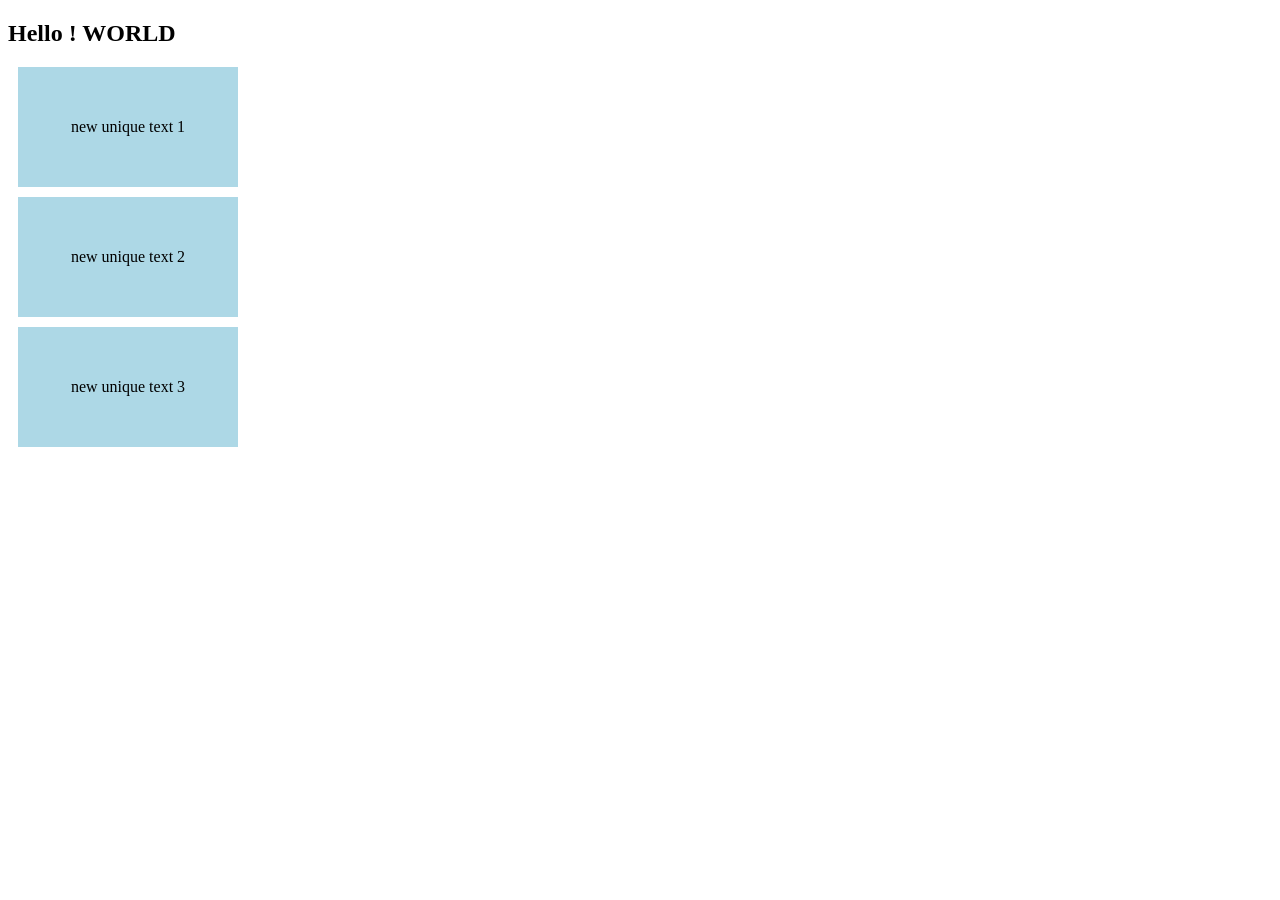
<file: 06 DOM/index.html>
<!DOCTYPE html>
<html lang="en">
<head>
    <meta charset="UTF-8">
    <meta name="viewport" content="width=device-width, initial-scale=1.0">
    <title>Document</title>
    <style>
        .box{
            width: 200px;
            height: 100px;
            background-color: lightblue;
            margin: 10px;
            padding: 10px;
            text-align: center;
            line-height: 100px;
        }
    </style>
</head>
<body>
    <h2>Hello !</h2>
    <div class="box">first div</div>
    <div class="box">second div</div>
    <div  class="box">third div</div>
    <script src="Practiced questions.js"></script>
</body>
</html>
</file>
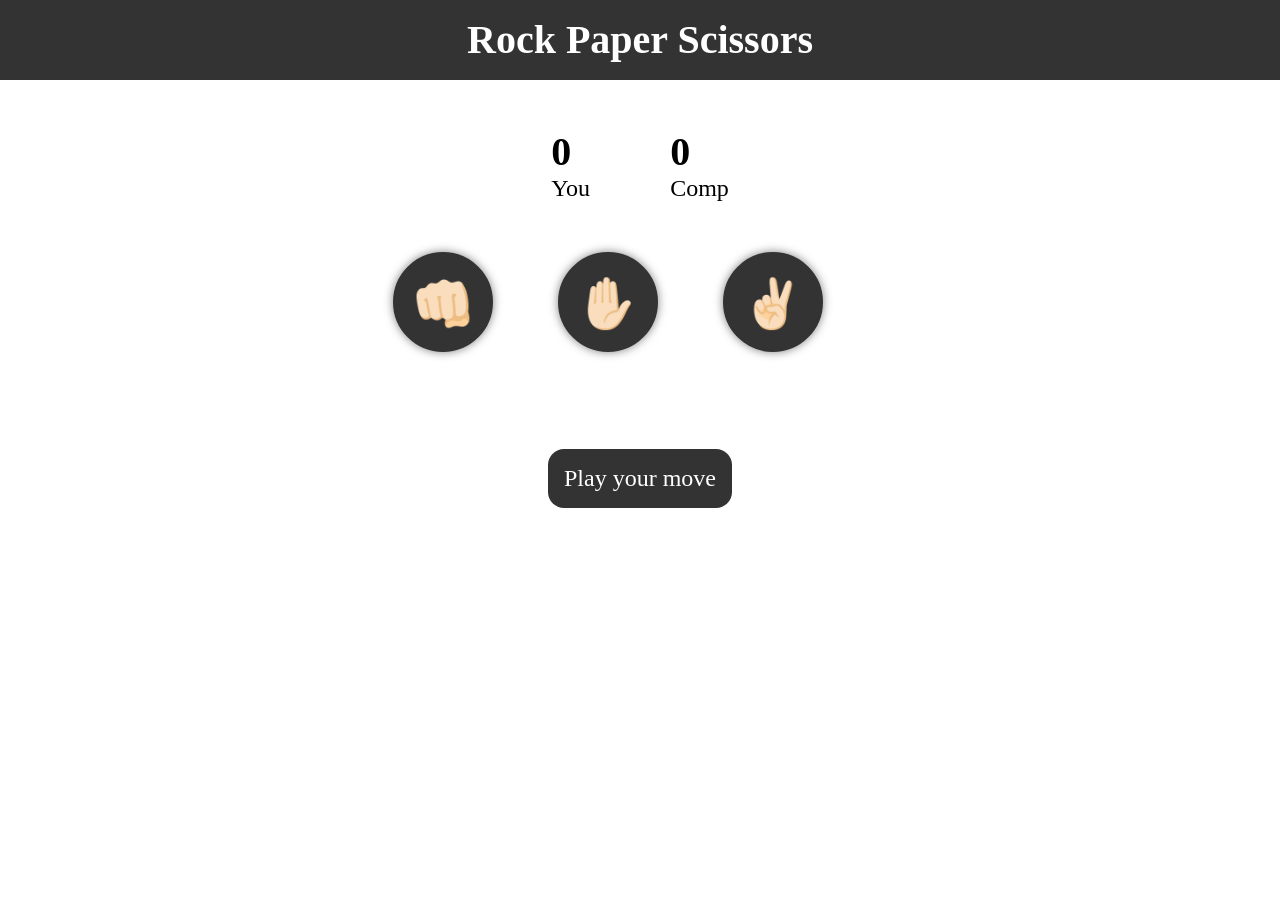
<file: Rock Paper Scissors/index.html>
<!DOCTYPE html>
<html lang="en">

<head>
    <meta charset="UTF-8">
    <meta name="viewport" content="width=device-width, initial-scale=1.0">
    <title>Rock Paper Scissors</title>
    <link rel="stylesheet" href="style.css">
</head>

<body>
    <h1>Rock Paper Scissors</h1>
    <div class="scoreboard">
        <div class="score">
            <p id="userscore">0</p>
            <p>You</p>
        </div>
        <div class="score">
            <p id="compScore">0</p>
            <p>Comp</p>
        </div>
    </div>
    <div class="choices">
        <div class="choice">
            <p class="emoji" id="rock">👊🏻</p>
        </div>
        <div class="choice">
            <p class="emoji" id="paper">✋🏻</p>
        </div>
        <div class="choice">
            <p class="emoji" id="scissors">✌🏻</p>
        </div>
    </div>
    <div class="msg-container">
        <p id="msg">Play your move</p>
    </div>
    <script src="game.js"></script>
</body>

</html>
</file>
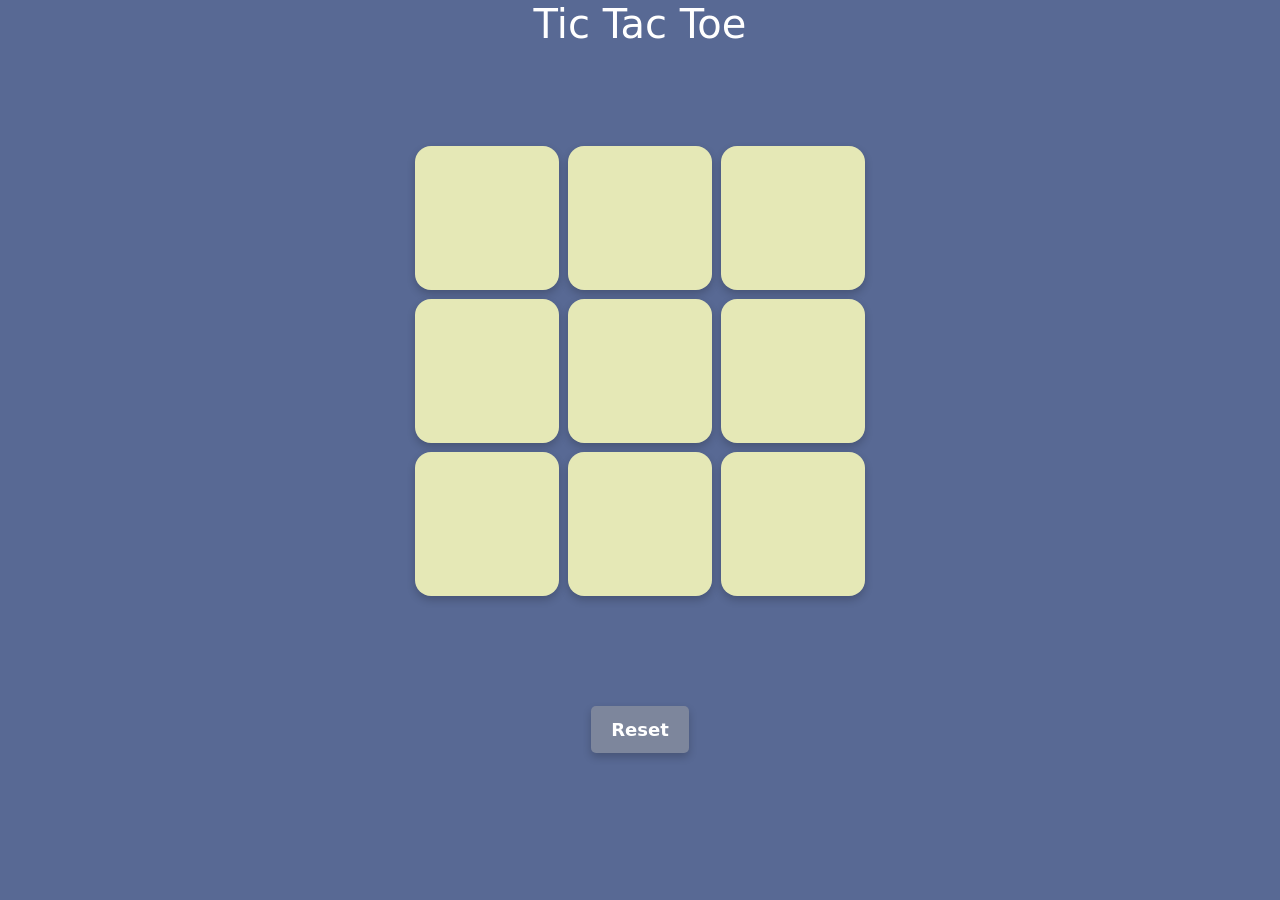
<file: Tic Tac Toe/index.html>
<!DOCTYPE html>
<html lang="en">

<head>
    <meta charset="UTF-8">
    <meta name="viewport" content="width=device-width, initial-scale=1.0">
    <title>Tic Tac Toe</title>
    <link href="https://cdn.jsdelivr.net/npm/bootstrap@5.3.8/dist/css/bootstrap.min.css" rel="stylesheet" integrity="sha384-sRIl4kxILFvY47J16cr9ZwB07vP4J8+LH7qKQnuqkuIAvNWLzeN8tE5YBujZqJLB" crossorigin="anonymous">
    <script src="https://cdn.jsdelivr.net/npm/bootstrap@5.3.8/dist/js/bootstrap.bundle.min.js" integrity="sha384-FKyoEForCGlyvwx9Hj09JcYn3nv7wiPVlz7YYwJrWVcXK/BmnVDxM+D2scQbITxI" crossorigin="anonymous"></script>
    <link rel="stylesheet" href="style.css">
</head>

<body>
    <div class="msg-container hide">
        <p id="msg"> Winner</p>
        <button id="newBtn">New Game</button> 
    </div>
    <main>
        <h2>Tic Tac Toe</h2>
        <div class="container">
            <div class="game">
                <button class="box"></button>
                <button class="box"></button>
                <button class="box"></button>
                <button class="box"></button>
                <button class="box"></button>
                <button class="box"></button>
                <button class="box"></button>
                <button class="box"></button>
                <button class="box"></button>
            </div>
        </div>
        <button id="resetBtn">Reset</button>
    </main>
    <script src="game.js"></script>
</body>

</html>
</file>
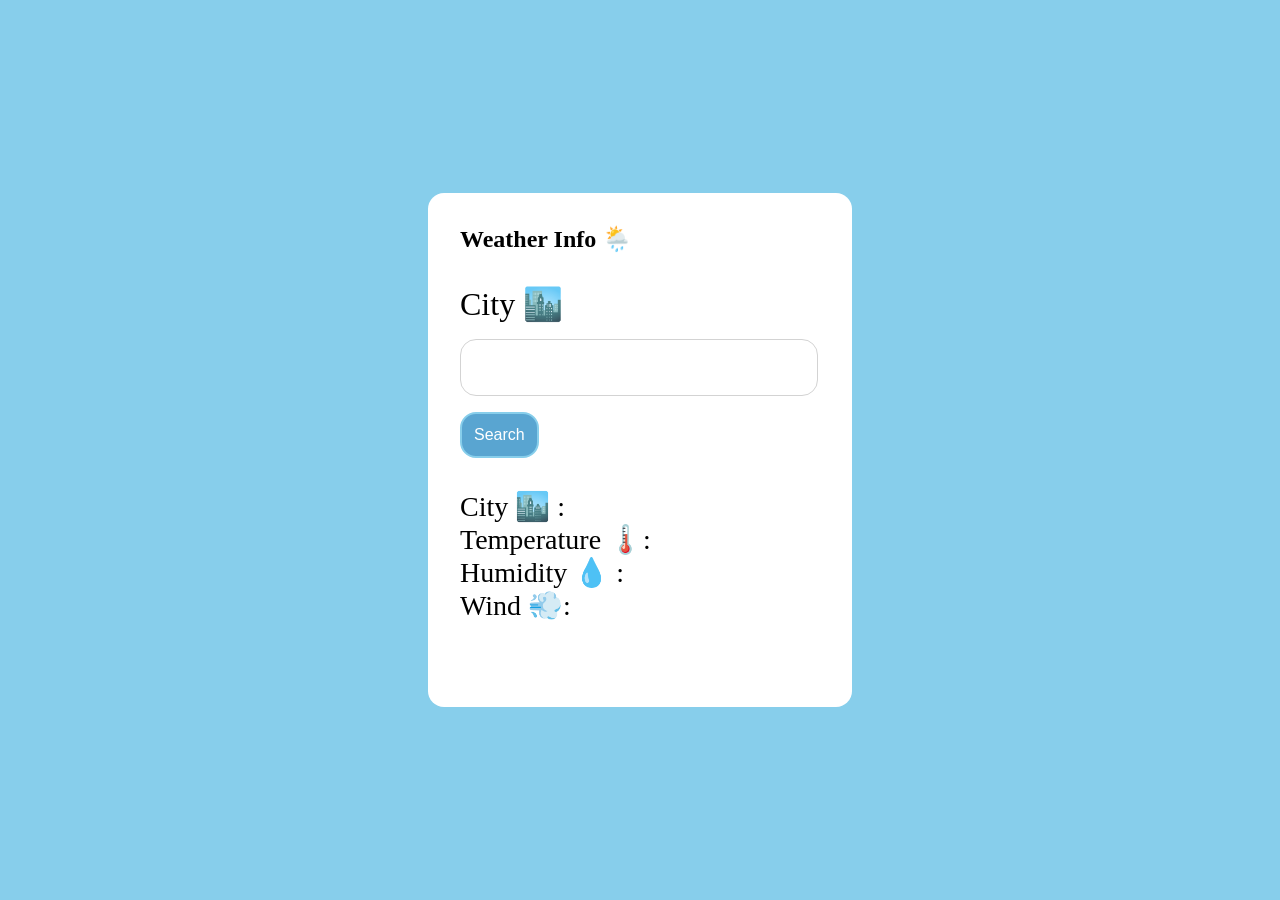
<file: Weather App/index.html>
<!DOCTYPE html>
<html lang="en">

<head>
    <meta charset="UTF-8">
    <meta name="viewport" content="width=device-width, initial-scale=1.0">
    <title>Weather App</title>
    <link rel="stylesheet" href="style.css">
</head>

<body>
    <div class="container">
        <h2>Weather Info 🌦️</h2>
        <form>
            <div class="city1">
                <p>City 🏙️</p>
                <input type="text" id="city" >
                <button id="btn">Search</button>
            </div>
        </form>
        <div id="msg">
            <p> City 🏙️ : </p>
            <p>Temperature 🌡️: </p>
            <p>Humidity 💧 : </p>
            <p>Wind 💨: </p>
        </div>
    </div>
    <script src="script.js"></script>
</body>

</html>
</file>
<file: Rock Paper Scissors/style.css>
*{
    margin: 0;
    padding: 0;
    box-sizing: border-box;
}
h1{
    text-align: center;
    background-color: #333;
    color: #fff;
    height: 5rem;
    line-height: 5rem;
    font-size: 2.5rem;
}
.choice{
    width: 165px;
    height: 165px;
    
}
.choices{
    display: flex;
    justify-content: center;
    align-content: center;
    /* gap: 50px;*/
    margin-top: 50px; 
}
.emoji{
    width: 100px;
    height: 100px;
    font-size: 3rem;
    text-align: center;
    line-height: 100px;
    cursor: pointer;
    border: 2px solid #333;
    box-shadow: 0 0 10px rgba(0,0,0,0.5);
    border-radius: 50%;
    background-color: #333;
    transition: all 0.3s ease;
    object-fit: cover;
}
.emoji:hover{
    transform: scale(1.1);
    box-shadow: 0 0 20px rgba(0,0,0,0.7);
}

.scoreboard{
    display: flex;
    justify-content: center;
    align-items: center;
    font-size: 1.5rem;
    margin-top: 3rem;
    gap: 5rem;
     
}
#userscore, #compScore{
    font-weight: bold;
    font-size: 2.5rem;
}
#msg{
    display: inline;

    text-align: center;
    font-size: 1.5rem;
    background-color: #333;
    color: #fff;
    padding: 1rem;
    border-radius: 1rem ;
}
.msg-container{
    display: flex;
    justify-content: center;
    align-items: center;
    margin-top: 2rem;
}
</file>
<file: Tic Tac Toe/style.css>
* {
    padding: 0;
    margin: 0;
}

body {
    background-color: #586994;
    text-align: center;

}

.container {
    height: 70vh;
    display: flex;
    justify-content: center;
    align-items: center;

}

h2 {
    font-size: 40px;
    color: #fff;
    /* margin-bottom: 20px; */

}

.game {
    height: 50vh;
    width: 50vh;
    display: flex;
    flex-wrap: wrap;
    align-items: center;
    justify-content: center;
    gap: 1vmin;
}

.box {

    height: 16vh;
    width: 16vh;
    background-color: #E5E8B6;
    color: #586994;
    border-radius: 1rem;
    box-shadow: 0 4px 8px rgba(0, 0, 0, 0.2);
    font-size: 8vmin;
    font-weight: bold;
    border: none;
    cursor: pointer;

}

#resetBtn {
    margin-top: 20px;
    padding: 10px 20px;
    font-size: 18px;
    background-color: #7D869C;
    color: #fff;
    border: none;
    border-radius: 5px;
    cursor: pointer;
    box-shadow: 0 4px 8px rgba(0, 0, 0, 0.2);
    font-weight: bold;
}

#resetBtn:hover {
    background-color: #5A6270;
}

#newBtn {
    margin-bottom: 20px;
    /* margin-left: 10px; */
    padding: 10px 20px;
    font-size: 18px;
    background-color: #7D869C;
    color: #fff;
    border: none;
    border-radius: 5px;
    cursor: pointer;
    box-shadow: 0 4px 8px rgba(0, 0, 0, 0.2);
    font-weight: bold;
}

#newBtn:hover {
    background-color: #5A6270;
}

#msg {
    
    font-size: 24px;
    color: #fff;
    font-weight: bold;
}
.msg-container {
    margin-top: 20px;
    height: 30vh;
    justify-content: center;
    display: flex;
    align-items: center;
    flex-wrap: wrap;
}
.hide {
    display: none;
}
</file>
<file: Weather App/style.css>
*{
    margin:0;
    padding:0;
}
body{
    display: flex;
    justify-content: center;
    align-items: center;
    min-height: 100vh;
    background-color: skyblue;
}

.container{
    /* display: flex; */
    /* justify-content: center; */
    /* align-items: center; */
    background-color: #fff;
    padding: 2rem;
    border-radius: 1rem;
    min-height: 50vh;
    width: 40vh;
    
}
form{
    margin: 2rem 0 2rem 0;
}
form p {
    font-size: 2rem;

}
form input{
    width: 90%;
    border: 1px solid lightgrey;
    outline: none;
    font-size: 1.25rem;
    border-radius: 1rem;
    padding: 1rem;
    margin: 1rem 0 1rem 0 ;
}
form button{
    background-color: #59a5d1;
    border: 2px solid skyblue;
    border-radius: 1rem;
    padding: 0.75rem;
    font-size: 1rem;
    color: #fff;
}
#msg{
    font-size: 1.75rem;
    /* font-family: 'C', Courier, monospace; */
}
</file>
